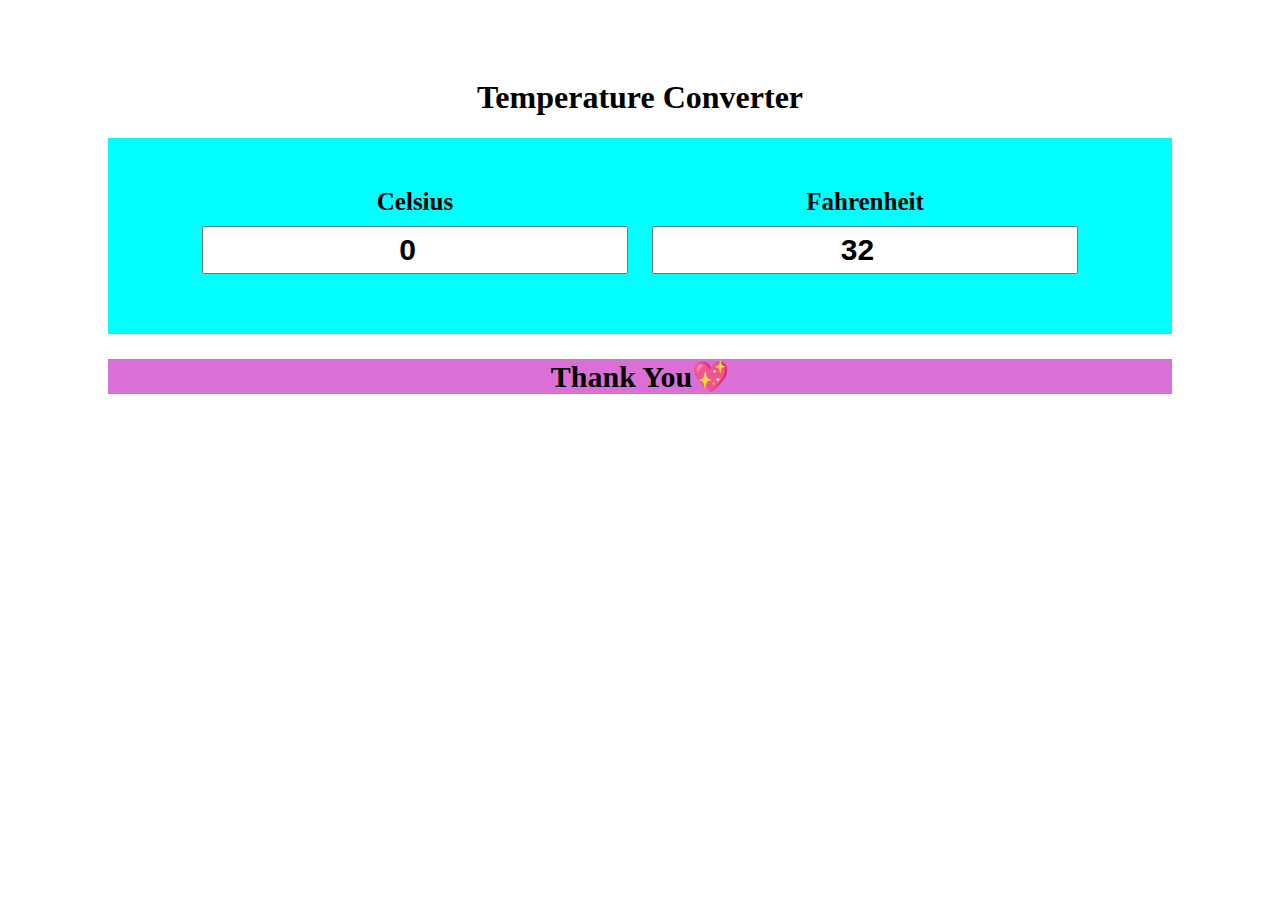
<file: Pro1-TempConverter/index.html>
<!DOCTYPE html>
<html lang="en">
<head>
    <meta charset="UTF-8">
    <meta name="viewport" content="width=device-width, initial-scale=1.0">
    <title>Temperature Converter</title>

    <style>
        body{
            padding: 50px 100px;
        }
        h1{
            text-align: center;
        }
        #container{
            text-align: center;
            background-color: aqua;
            padding: 50px;
        }
        .input-div{
            display: inline-block;
        }
        .inp{
            padding:5px 10px;
            margin:10px;
            font-size:30px;
            font-weight:bold;
            text-align:center;
        }
        label{
            font-size: 25px;
            color: black;
            font-weight: bold;
        }
        #thnx{
            text-align: center;
            background-color:orchid;
            font-weight: bold;
            font-size: 20px;
        }
    </style>
</head>
<body>
    <h1>Temperature Converter</h1>
    <div id="container">
        <div class="input-div">
            <label >Celsius</label> <br>
            <input type="number" value="0" id="cel" class="inp">

        </div>
        <div class="input-div">
            <label >Fahrenheit</label><br>
            <input type="number" value="32" id="fah" class="inp">

        </div>
    </div>
    <div id="thnx">
        <h2>Thank You💖</h2>
    </div>


    <script>
        let cel= document.getElementById("cel");
        let Fah= document.getElementById("fah");

        cel.addEventListener('input',function(){
            let c = this.value;
            let f = (c * 9/5 + 32);
             
            if(!Number.isInteger(f)){
                f = f.toFixed(4);
            }
            fah.value = f;
        })

        fah.addEventListener('input',function(){
            let f = this.value;
            let c = (f - 32) * 5/9;

            if(!Number.isInteger()){
                c = c.toFixed(4);
            }
            cel.value=c;
        })

    </script>
    
</body>
</html>
</file>
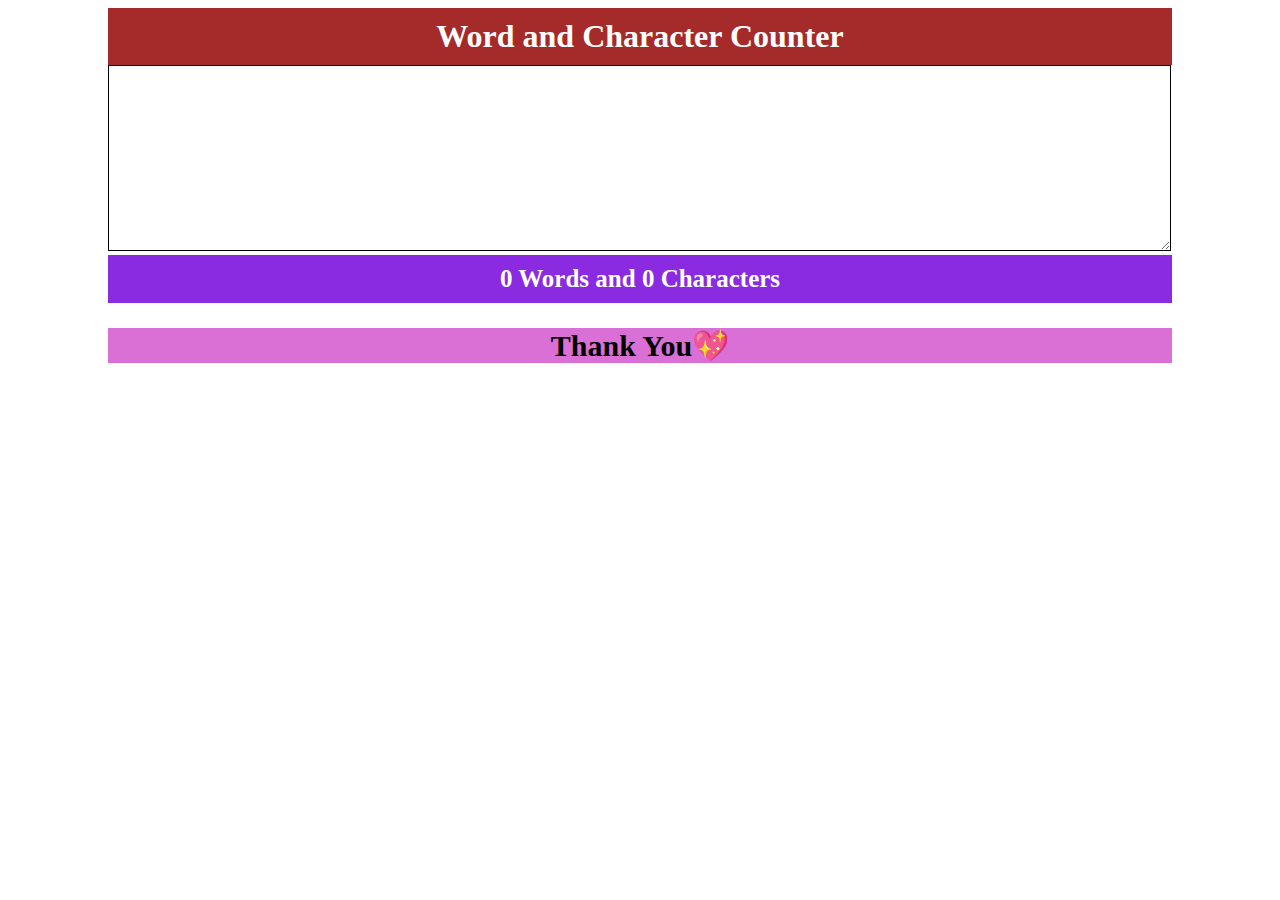
<file: Pro2-WordCounter/index.html>
<!DOCTYPE html>
<html lang="en">
<head>
    <meta charset="UTF-8">
    <meta name="viewport" content="width=device-width, initial-scale=1.0">
    <title>Word Counter</title>

    <style>
        body{
            padding: 0px 100px;
        }
        h1{
            text-align: center;
            background-color: brown;
            color: white;
            padding: 10px;
            margin: 0px;
        }
        #textbox{
            width: 99.3%;
            border-color: black;
            font-size: 15px;
        }
        p{
            text-align: center;
            background-color: blueviolet;
            font-size: 25px;
            font-weight: bold;
            color: white;
            padding: 10px;
            margin: 0px;
        }
        #thnx{
            text-align: center;
            background-color:orchid;
            font-weight: bold;
            font-size: 20px;
        }
    </style>
</head>
<body>
    <h1>Word and Character Counter</h1>
    <textarea id="textbox" cols="30" rows="10"></textarea>
    <p>
       <span id="word">0</span> Words and
       <span id="char">0</span> Characters
    </p>
    <div id="thnx">
        <h2>Thank You💖</h2>
    </div>

    <script>
        let textBox= document.getElementById("textbox");
        textBox.addEventListener('input',function(){
            let text = this.value;
            let character = text.length;
            document.getElementById("char").innerHTML=character;

            text = text.trim();
            let words= text.split(" ");
            let cleanList = words.filter(function(elm){            // elm is a variable name
                return elm !="";

            })
            document.getElementById("word").innerHTML= cleanList.length;
        })
    </script>
</body>
</html>
</file>
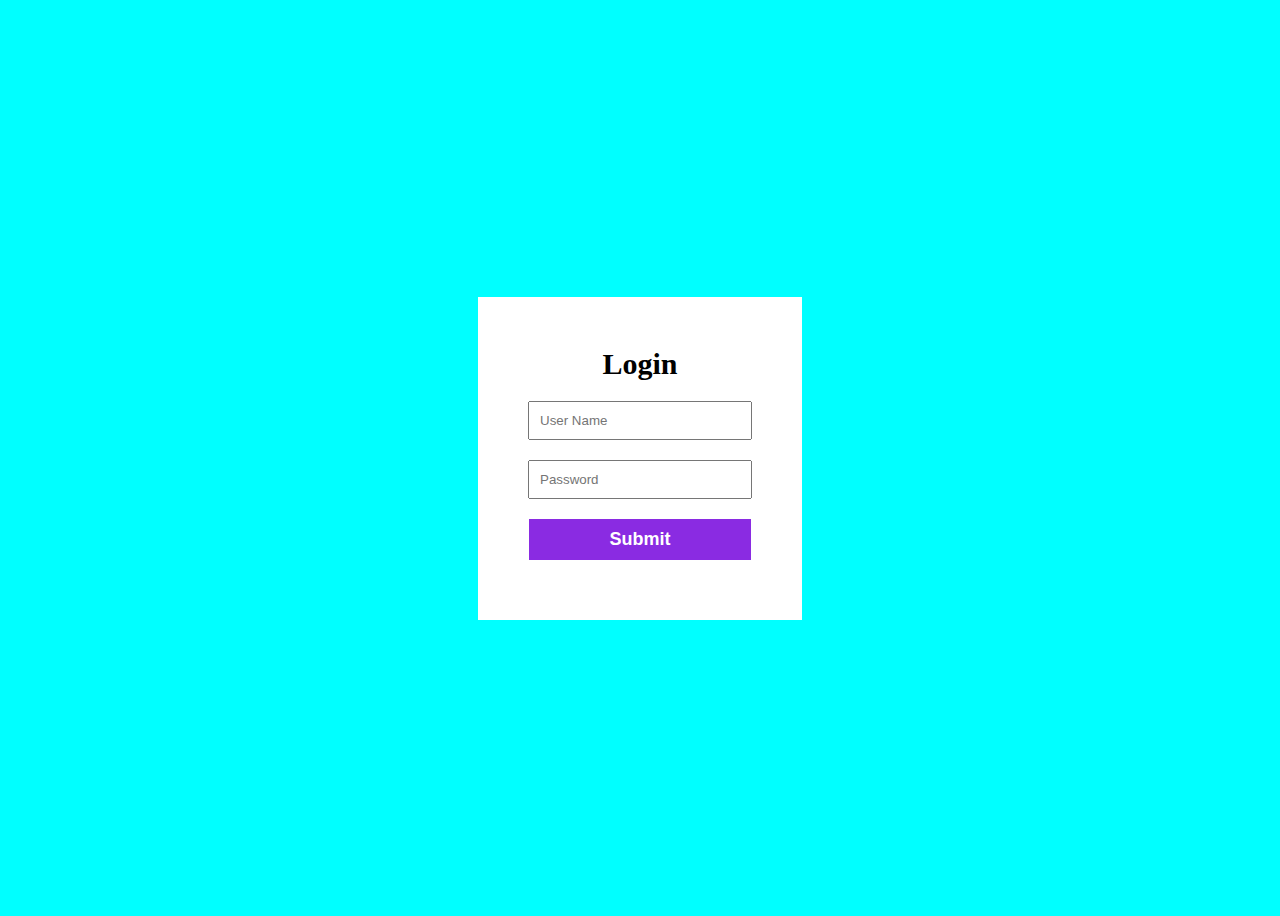
<file: Pro5-FormValidation/index.html>
<!DOCTYPE html>
<html lang="en">
<head>
    <meta charset="UTF-8">
    <meta name="viewport" content="width=device-width, initial-scale=1.0">
    <title>Form Validation</title>
    <style>
        body{
            background-color: aqua;
            display: flex;
            justify-content: center;
            align-items: center;
            height: 100vh;
        }
        #form-container{
            background-color: white;
            padding: 50px;
            text-align: center;
        }
        h2{
            margin: 0px 0px 10px 0px;
            font-size: 30px;
        }
        input{
            width: 200px;
            margin: 10px 0px;
            padding: 10px;
        }
        input[type="submit"]{
            width: 222px;
            background-color: blueviolet;
            border: 0px;
            color: white;
            font-size: 18px;
            font-weight: bold;
        }
        .error{
            color: red;
            margin: 0px;
            text-align: left;
        }

    </style>
</head>
<body>
    <div id="form-container">
        <h2>Login</h2>
        <form action="" onsubmit="return validateForm()">
            <input type="text" placeholder="User Name" id="username"><br>
            <p id="userError" class="error"></p>
            <input type="password" placeholder="Password" id="password"><br>
            <p id="passError" class="error"></p>
            <input type="submit">
        </form>
    </div>

    <script>
        let userName = document.getElementById("username");
        let passWord = document.getElementById("password");
        let flag = 1;

        function validateForm(){
            if(userName.value == ""){
                document.getElementById("userError").innerHTML="User Name is Empty"
                flag =0;
            }else if (userName.value.length < 3){
                document.getElementById("userError").innerHTML="User Name required minimum 3 char"
                flag =0;
            }else{
                document.getElementById("userError").innerHTML = "";
                flag =1;
            }
             
            if(passWord.value == ""){
                document.getElementById("passError").innerHTML="Password is Empty"
                flag =0;
            }else{
                document.getElementById("passError").innerHTML ="";
                flag =1;
            }

            if(flag){
                return true;
            }else{
                return false;
            }
        }
    </script>
    
</body>
</html>
</file>
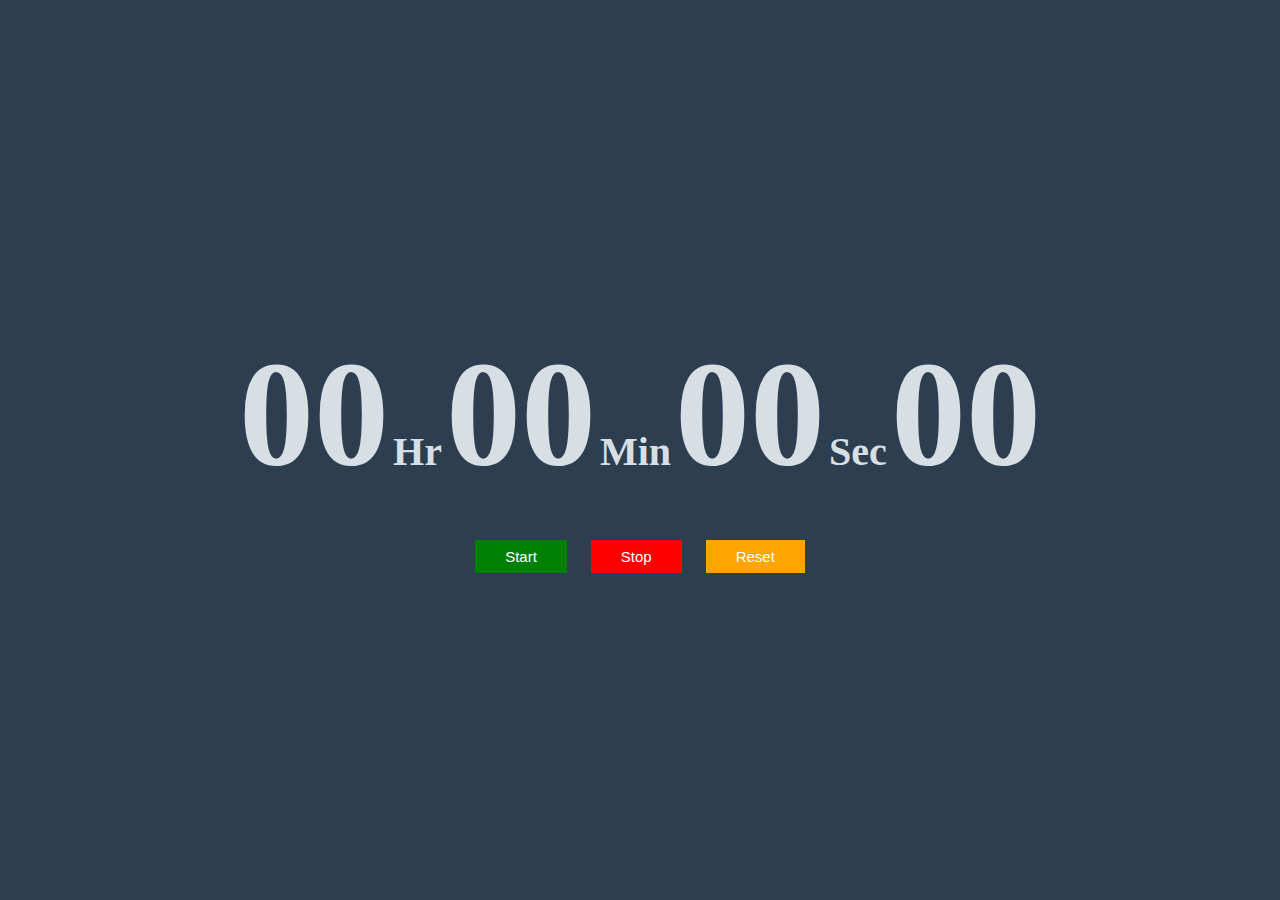
<file: Pro7-StopWatch/index.html>
<!DOCTYPE html>
<html lang="en">
<head>
    <meta charset="UTF-8">
    <meta name="viewport" content="width=device-width, initial-scale=1.0">
    <title>Stopwatch</title>
    <link rel="stylesheet" href="style.css">
</head>
<body>
    <div id="container">
        <div id="time">
            <span class="digit" id="hr">00</span>
            <span class="txt">Hr</span>

            <span class="digit" id="min">00</span>
            <span class="txt">Min</span>

            <span class="digit" id="sec">00</span>
            <span class="txt">Sec</span>

            <span class="digit" id="count">00</span>
            
        </div>
        <div id="btn-container">
            <button class="btn" id="start">Start</button>
            <button class="btn" id="stop">Stop</button>
            <button class="btn" id="reset">Reset</button>

        </div>
    </div>


    <script src="script.js"></script>
</body>
</html>
</file>
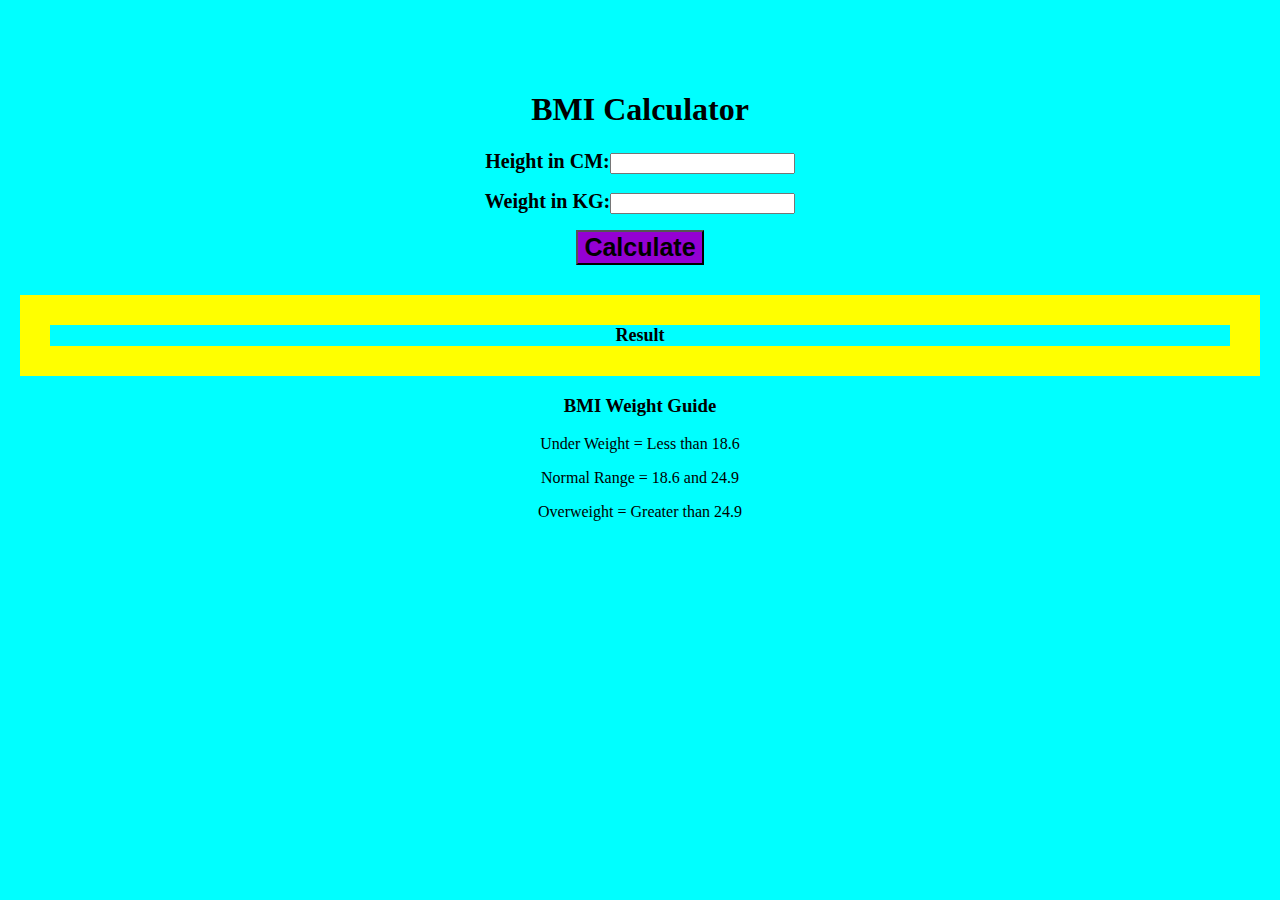
<file: Pro8-BmiCalculator/index.html>
<!DOCTYPE html>
<html lang="en">
<head>
    <meta charset="UTF-8">
    <meta name="viewport" content="width=device-width, initial-scale=1.0">
    <title>BMI Calculator</title>
    <link rel="stylesheet" href="style.css">
</head>
<body>
    <div id="container">
        <h1> BMI Calculator </h1> <!-- Body mass index-->

        <form>
            <p><label>Height in CM:</label><input type="number" id="height"></p>
            <p><label>Weight in KG:</label><input type="number" id="weight"></p>

            <button>Calculate</button>
            <div id="results">Result</div>
          <div id="weight-guide">

            <h3>BMI Weight Guide</h3>
            <p>Under Weight = Less than 18.6</p>
            <p>Normal Range = 18.6 and 24.9</p>
            <p>Overweight = Greater than 24.9</p>
          </div>
        </form>
    </div>
    

    <script src="script.js"></script>
</body>
</html>
</file>
<file: Pro7-StopWatch/style.css>
body{
    margin: 0px;
    background-color: #2c3e50;
    display: flex;
    justify-content: center;
    align-items: center;
    height: 100vh;
}
#container{
    color: #d7dfe4;
}
.digit{
    font-size: 150px;
    font-weight: bold;
}
.txt{
    font-size: 40px;
    font-weight: bold;
}
#btn-container{
    text-align: center;
    margin-top: 40px;
}
.btn{
    padding: 8px 30px;
    font-size: 15px;
    margin: 0px 10px;
    color: white;
    border: 0px;
    cursor: pointer;
}
#start{
    background-color: green;
}
#stop{
    background-color: red;
}
#reset{
    background-color: orange;
}
</file>
<file: Pro8-BmiCalculator/style.css>
body{
    margin: 0px;
    background-color: aqua;
}
#container{
    text-align: center;
    padding: 50px 20px;
    position: relative;
    margin-top: 20px;
}
h1{
    font-weight: bold;
}
p label{
    font-size: 20px;
    margin: 0px;
    font-weight: bold;
}
button{
    font-size: 25px;
    font-weight: bold;
    background-color: darkviolet;
    
}
#results{
    border: 30px solid yellow;
    font-size: 15px;
    color: black;
    font-size: large;
    font-weight: bold;
    margin-top: 30px;
}
</file>
